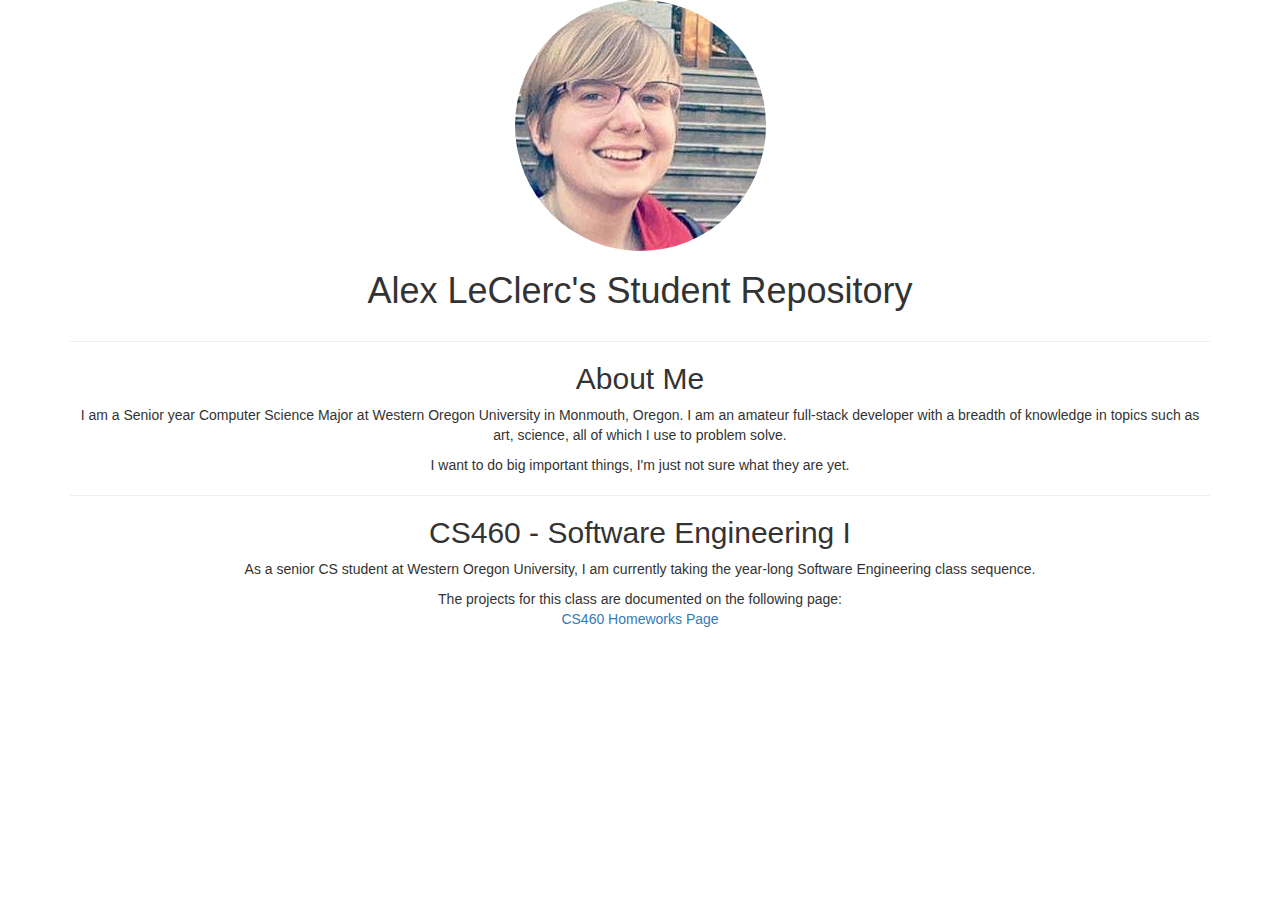
<file: index.html>
<!DOCTYPE html>
<!--The landing page of my repo page. -->
<html lang="en">
    <head>
        <title>Alex LeClerc</title>
            <!-- Required meta tags -->
            <meta charset="utf-8">
            <meta name="viewport" content="width=device-width, initial-scale=1">

            <!--Bootstrap CSS-->
            <link rel="stylesheet" href="https://maxcdn.bootstrapcdn.com/bootstrap/3.3.7/css/bootstrap.min.css">
            <script src="https://ajax.googleapis.com/ajax/libs/jquery/3.2.1/jquery.min.js"></script>
            <script src="https://maxcdn.bootstrapcdn.com/bootstrap/3.3.7/js/bootstrap.min.js"></script>
    </head>
    
    <body>
        <img src="img/stepsphoto.jpg" alt="Photo of Alex LeClerc" class="img-responsive img-circle center-block">
        <h1 class="text-center">Alex LeClerc's Student Repository</h1>
        <div class="container">
           <hr>
            <h2 class="text-center">About Me</h2>
                <p class="text-center">
                    I am a Senior year Computer Science Major at Western Oregon University in Monmouth, Oregon. I am an amateur full-stack developer with a breadth of knowledge in topics such as art, science, all of which I use to problem solve.
                </p>
                <p class="text-center">
                    I want to do big important things, I'm just not sure what they are yet.
                </p>
                <hr>
            <h2 class="text-center">CS460 - Software Engineering I</h2>
                <p class="text-center">
                   As a senior CS student at Western Oregon University, I am currently taking the year-long Software Engineering class sequence.
                </p>
                <p class="text-center">
                    The projects for this class are documented on the following page: <br>
                    <a href=./CS460.html>CS460 Homeworks Page</a>
                </p>
        </div>
    </body>
</file>
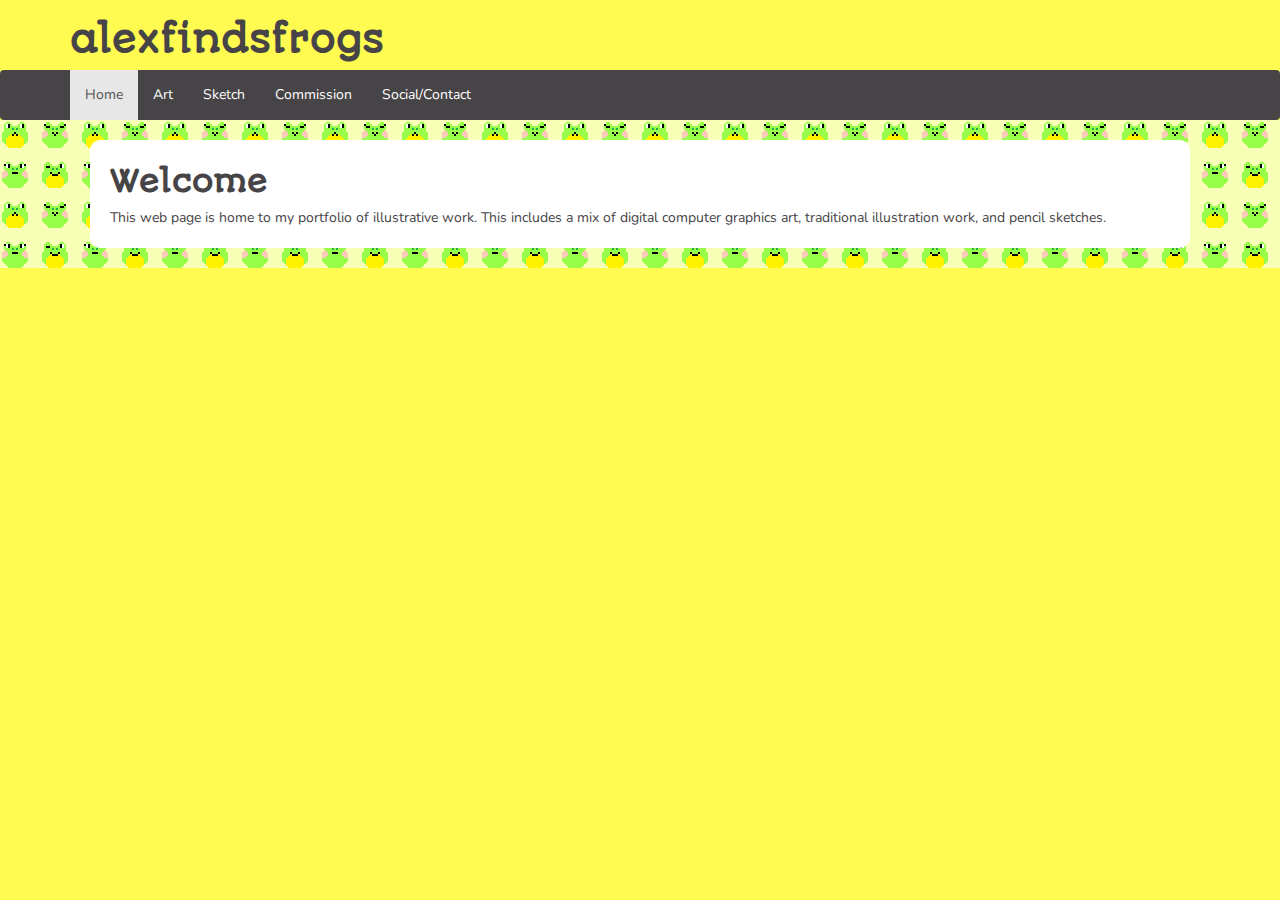
<file: CS460/demos/hw1/index.html>
<!DOCTYPE html>
<!--The landing page of my art website. In the future this will probably have an about section and such.-->
<html lang="en">
  <head>
    <title>alexfindsfrogs</title>
    <!-- Required meta tags -->
    <meta charset="utf-8">
    <meta name="viewport" content="width=device-width, initial-scale=1">
    
    <!--Bootstrap CSS-->
    <link rel="stylesheet" href="https://maxcdn.bootstrapcdn.com/bootstrap/3.3.7/css/bootstrap.min.css">
    <script src="https://ajax.googleapis.com/ajax/libs/jquery/3.2.1/jquery.min.js"></script>
    <script src="https://maxcdn.bootstrapcdn.com/bootstrap/3.3.7/js/bootstrap.min.js"></script>
    
    <link rel="stylesheet" type="text/css" href="styles.css">
      
  </head>
  
  <body>
    <div class="container" id="banner">
        <h1>alexfindsfrogs</h1>
    </div>
            
    <div id="nav-wrapper">
        <nav class="navbar navbar-default">
            <div class="container">
                <ul class="nav navbar-nav">
                    <li class="active"><a href="./index.html">Home</a></li>
                    <li><a href="./digital.html">Art</a></li>
                    <li><a href="./sketch.html">Sketch</a></li>
                    <li><a href="./commission.html">Commission</a></li>
                    <li><a href="./social.html">Social/Contact</a></li>
                </ul>
            </div>
        </nav>
    </div>
    
    <div class="pagebackground">    
        <div class="container">
            <div class="content">
               <h2>Welcome</h2>
                   <p>This web page is home to my portfolio of illustrative work. This includes a mix of digital computer graphics art, traditional illustration work, and pencil sketches.</p>
            </div>
        </div>
    </div>    
  </body>
</html>
</file>
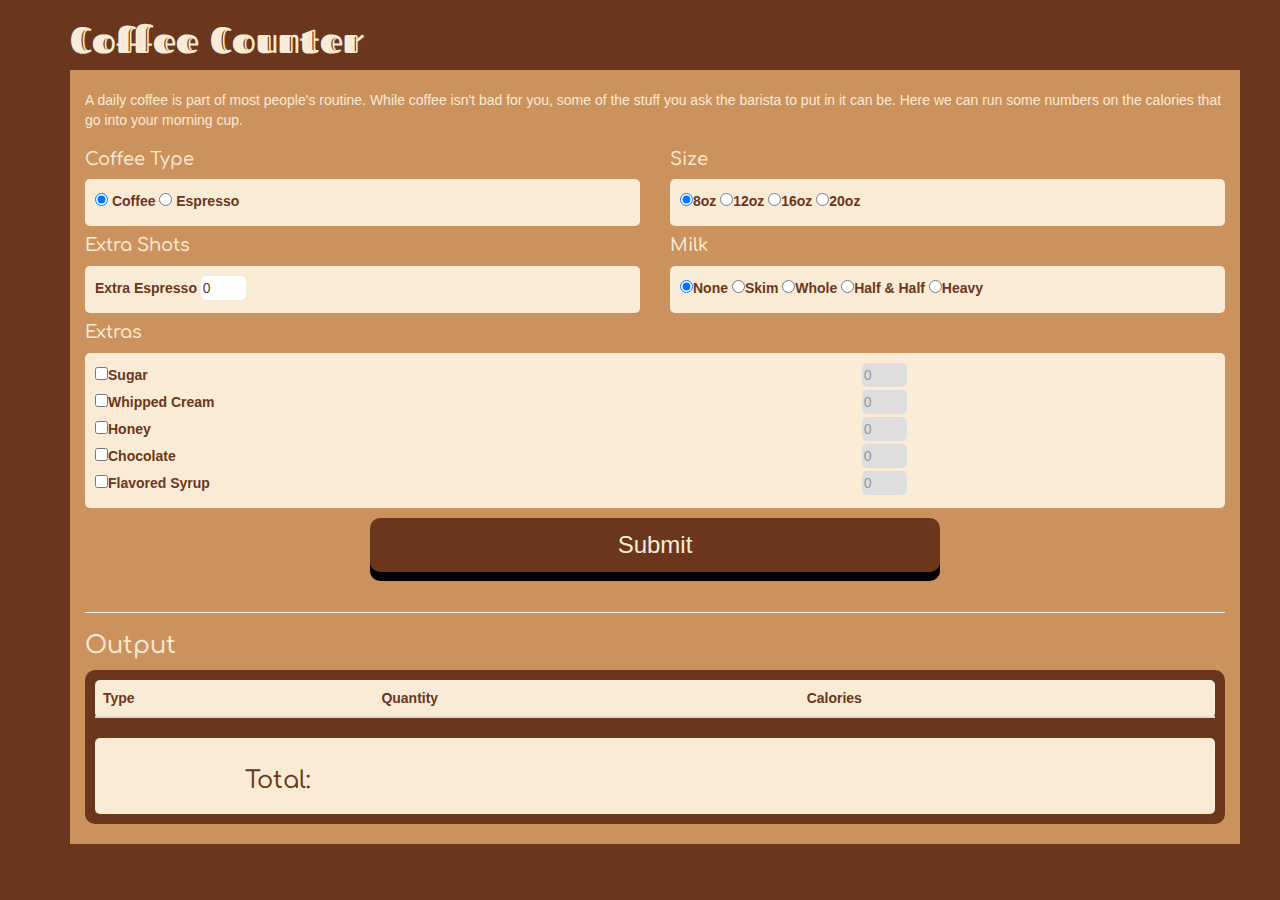
<file: CS460/demos/hw2/index.html>
<!DOCTYPE html>
<!--The landing page of my art website. In the future this will probably have an about section and such.-->
<html lang="en">
    <head>
        <title>Coffee Counter</title>
        <!--required meta for bootstrap-->
        <meta charset="utf-8">
        <meta name="viewport" content="width=device-width, initial-scale=1">
    
        <!--Bootstrap CSS-->
        <link rel="stylesheet" href="https://maxcdn.bootstrapcdn.com/bootstrap/3.3.7/css/bootstrap.min.css">
        <script src="https://ajax.googleapis.com/ajax/libs/jquery/3.2.1/jquery.min.js"></script>
        <script src="https://maxcdn.bootstrapcdn.com/bootstrap/3.3.7/js/bootstrap.min.js"></script>
        
        <!--jQuery CDN from Google-->
        <script src="https://ajax.googleapis.com/ajax/libs/jquery/3.2.1/jquery.min.js"></script>
        
        <!--my style sheet-->
        <link rel="stylesheet" type="text/css" href="coffeestyle.css">
        
    </head>
    
    <body>
        <div class="container outer">
            <h1>Coffee Counter</h1>
            <div class="container inner">
                <div class="row">
                    <div class="col-xs-12">
                        <p>A daily coffee is part of most people's routine. While coffee isn't bad for you, some of the stuff you ask the barista to put in it can be. Here we can run some numbers on the calories that go into your morning cup.</p>
                    </div>
                </div>
                <form id="coffeeForm" method="post">
                    <div class="row">
                        
                            <div class="col-sm-6">
                                
                                <!--COFFEE TYPE-->
                                    <h4>Coffee Type</h4>
                                    <div class="inside">
                                        <input type="radio" name="coffeetype" value="0.5" id="coffee" checked="checked">
                                        <label for="coffee">Coffee</label>

                                        <input type="radio" name="coffeetype" value="1" id="espresso">
                                        <label for="espresso">Espresso</label>
                                    </div>
                                <!--/COFFEE TYPE-->
                                
                            </div>
                            
                            <div class="col-sm-6">
                                <!--SIZE-->
                                    <h4>Size</h4>
                                    <div class="inside">
                                        <input type="radio" name="size" value="2" id="eightoz" checked="checked"><label for="eightoz">8oz</label>

                                        <input type="radio" name="size" value="3" id="twelveoz"><label for="twelveoz">12oz</label>

                                        <input type="radio" name="size" value="4" id="sixteenoz"><label for="sixteenoz">16oz</label>

                                        <input type="radio" name="size" value="5" id="twentyoz"><label for="twentyoz">20oz</label>
                                    </div>
                                <!--/SIZE-->
                            </div>
                            
                    </div>
                    <div class="row">
                        <div class="col-sm-6">
                            
                            <!--SHOTS-->
                            <h4>Extra Shots</h4>
                                <div class="inside">
                                    <label for='shots'>Extra Espresso</label>
                                    <input type="number" min="0" max="6" value="0" id="shots">
                                </div>
                            <!--/SHOTS-->
                            
                        </div>
                        <div class="col-sm-6">
                            
                            <!--MILK-->
                                <h4>Milk</h4>
                                <div class="inside">
                                    <input type="radio" id="none" value="0" name="milk" checked="checked"><label for="none">None</label>

                                    <input type="radio" id="skim" value="5" name="milk"><label for="skim">Skim</label>

                                    <input type="radio" id="whole" value="9" name="milk"><label for="whole">Whole</label>

                                    <input type="radio" id="handh" value="20" name="milk"><label for="handh">Half & Half</label>

                                    <input type="radio" id="heavy" value="52" name="milk"><label for="heavy">Heavy</label>
                                </div>
                            <!--/MILK-->
                            
                        </div>
                    </div>

                    <h4>Extras</h4>

                    <div class="row">
                        <div class="col-sm-12">
                            <div class="inside">
                            <!--SUGAR-->
                                <div class="row">
                                    <div class="col-sm-8">
                                        <input type="checkbox" id="sugar" value="49" name="sugar" class="extra"><label for="sugar">Sugar</label>
                                    </div>
                                    <div class="col-sm-4">
                                        <input type="number" id="sugnum" min="0" max="6" name="sugar" class="extra" value="0" disabled="true">
                                    </div>
                                </div>
                            <!--/SUGAR-->
                            
                            <!--WHIP-->
                                <div class="row">
                                    <div class="col-sm-8">
                                        <input type="checkbox" id="whip" name="whip" value="52" class="extra"><label for="whip">Whipped Cream</label>
                                    </div>
                                    <div class="col-sm-4">
                                        <input type="number" id="whipnum" min="0" max="4" name="whip" class="extra" value="0" disabled="true">
                                    </div>
                                </div>
                            <!--/WHIP-->
                            
                            <!--HONEY-->
                                <div class="row">
                                    <div class="col-sm-8">
                                        <input type="checkbox" name="honey" id="honey" value="63" class="extra"><label for="honey">Honey</label>
                                    </div>
                                    <div class="col-sm-4">
                                        <input type="number" id="honnum" min="0" max="4" name="honey" class="extra" value="0" disabled="true">
                                    </div>
                                </div>
                            <!--/HONEY-->
                            
                            <!--ChOCOLATE-->
                                <div class="row">
                                    <div class="col-sm-8">
                                        <input type="checkbox" name="chocolate" id="chocolate" value="55" class="extra" ><label for="chocolate">Chocolate</label>
                                    </div>
                                    <div class="col-sm-4">
                                        <input type="number" min="0" max="4" name="chocolate" id="chocnum" class="extra" value="0" disabled="true">
                                    </div>
                                </div>
                            <!--/CHOCOLATE-->
                            
                            <!--FLAVOR-->
                                <div class="row">
                                    <div class="col-sm-8">
                                        <input type="checkbox" name="flavor" id="flavor" value="40" class="extra"><label for="flavor">Flavored Syrup</label>
                                    </div>
                                    <div class="col-sm-4">
                                        <input type="number" min="0" max="4" name="flavor" id="flavnum" class="extra" value="0" disabled="true">
                                    </div>
                                </div>
                            <!--FLAVOR-->
                            </div>
                        </div>
                    </div>
                    
                    <!--once the submit button is hit, we'll call a javascript function to add up the total calories, create the output element, and append it to the page-->
                    <div class="row">
                        <div class="col-sm-12 text-center">
                            <input type="submit" onclick="return coffeeCalculation()">
                        </div>
                    </div>
                    
                </form>
                
                <hr>
                <h3>Output</h3>
                <div class="output">
                <!--the ouptut table for our coffee chart-->
                <div class=row>
                    <div class="col-sm-12">
                        <table class="table" id="outtable">
                            <thead>
                                <tr>
                                    <th>
                                        Type
                                    </th>
                                    <th>
                                        Quantity
                                    </th>
                                    <th>
                                        Calories
                                    </th>
                                </tr>
                            </thead>
                            <tbody>
                                <div id="tabletarget">
                                    
                                </div>
                            </tbody>
                        </table>
                    </div> 
                </div>

                <!--the output of the total-->
                <div class="outtotal">
                    <div class="row">
                        <div class="col-sm-4 text-center">
                            <h3>Total:</h3>
                        </div>
                        <div class="col-sm-8 text-center">
                            <h3><div id="totaltarget"></div></h3>
                        </div>

                    </div>
                </div>
                </div>
            </div>
    
        </div>
        
        <!--javascript/jQuery stuff-->
            <script>
                //function checks if both required radio buttons are checked
                function coffeeTypeValidation() {
                    return $("input:radio[name='coffeetype']").is(":checked") && $("input:radio[name='size']").is(":checked");
                }
                
                function coffeeTypeTotal() {
                    coffeeBase = $("input[name='coffeetype']:checked").val();
                    coffeeSize = $("input[name='size']:checked").val();
                    return coffeeBase * coffeeSize;
                }
                
                function shotsTotal() {
                    return parseInt($("#shots").val());
                }
                
                function milkTotal() {
                    return parseInt($("input[name='milk']:checked").val());
                }
                
                function extraTotal() {
                    var sum = 0;
                    $(".extra:checkbox").each(function(){
                       if(this.checked){
                           sum += $(this).val() * $("input[type='number'][name= " + this.name + "]").val();
                       } 
                    });
                    return sum;
                }
                
                function calorieTotal() {
                    var total = 0;
                    total += coffeeTypeTotal();
                    total += shotsTotal();
                    total += milkTotal();
                    total += extraTotal();
                    $("#totaltarget").html(total);
                }
                
                function coffeeRow() {
                    //grab the two id's, just to make the next step easier to read
                    var coffeeID = $("input[name='coffeetype']:checked").attr('id');
                    var sizeID = $("input[name='size']:checked").attr('id');
                    
                    //grab the text from the label for the element for our output
                    var coffeeLabel = $("label[for='"+coffeeID+"']").text();
                    var sizeLabel = $("label[for='"+sizeID+"']").text();
                    
                    var coffeeCalories = $("input[name='coffeetype']:checked").val() * $("input[name='size']:checked").val();
                    
                    var coffeetr = [coffeeLabel, sizeLabel, coffeeCalories];
                    
                    return coffeetr;
                }
                
                function shotsRow() {
                    shotsNum = parseInt($("#shots").val());
                    if(shotsNum > 0){
                        shotsLabel = $("label[for='shots']").text();
                        
                        var shotstr = [shotsLabel, shotsNum, shotsNum];
                        
                        return shotstr;
                    }
                }
                
                function milkRow(){
                    var milkID = $("input[name='milk']:checked").attr('id');
                    if(milkID != "none"){
                        var milkLabel = $("label[for='"+milkID+"']").text();
                        var milkNum = parseInt($("#"+milkID).val());
                        
                        var milktr = [milkLabel, 1, milkNum];
                        
                        return milktr;
                    }
                }
                
                function extraRows(){
                   var extrasArr = [];
                    $(".extra:checkbox:checked").each(function(index){
                       thisID = $(this).attr('id');

                       var thisLabel = $("label[for='"+thisID+"']").text();

                       var thisNum = parseInt($("input[type='number'][name= " + this.name + "]").val());

                       var thisCalorie = parseInt($(this).val()) * thisNum;

                       var thisRow = [thisLabel, thisNum, thisCalorie];

                       extrasArr[index] = thisRow;
                    });
                    return extrasArr;
                }
                
                function tableMaker() {
                    var tablearr = [];
                    
                    tablearr.push(coffeeRow());
                    
                    if(parseInt($("#shots").val()) > 0)
                    {
                        tablearr.push(shotsRow());
                    }
                    
                    if($("input[name='milk']:checked").attr('id') != "none")
                    {
                        tablearr.push(milkRow());
                    }
                    
                    if(extraRows().length > 0)
                    {
                        extratr = extraRows();
                        $.each(extratr, function(i,a){
                            tablearr.push(a);
                        });
                    }
                    
                    var html = "";
                    $.each(tablearr,function(i,a){
                        html += "<tr>"
                        $.each(a, function(ind,arr){
                            html +="<td>"
                            html += tablearr[i][ind];
                            html +="</td>"
                        });
                        html += "</tr>"
                    });
                    $('#outtable > tbody').html(html);
                }
                
                //if the class 'extras' is checked we set it's value to one, and then the user can increase it.
                $(".extra:checkbox").change(function(){
                    //I append the javascript this.name into the jquery string for the selector so that the checked box only changes the number input field with the same name.
                    if(this.checked){
                        $("input[type='number'][name= " + this.name + "]").val('1');
                        
                        //set the min for checked boxes
                        $("input[type='number'][name= " + this.name + "]").attr({"min":"1"});
                        //let it be changed
                        $("input[type='number'][name= " + this.name + "]").prop('disabled', false);
                        
                    }
                    else{
                        $("input[type='number'][name= " + this.name + "]").val('0');
                        //if this box was checked and then unchecked, the min  value would no longer be zero, but one. That would mess up our logic!!
                        $("input[type='number'][name= " + this.name + "]").attr({"min":"0"});
                        //change it back to disabled
                        $("input[type='number'][name= " + this.name + "]").prop('disabled', true);
                        
                    }
                });
                
                function coffeeCalculation(){
                    if(coffeeTypeValidation()){
                        calorieTotal();
                        tableMaker();
                    }
                    return false;
                    
                }
            </script>
    </body>
</html>
</file>
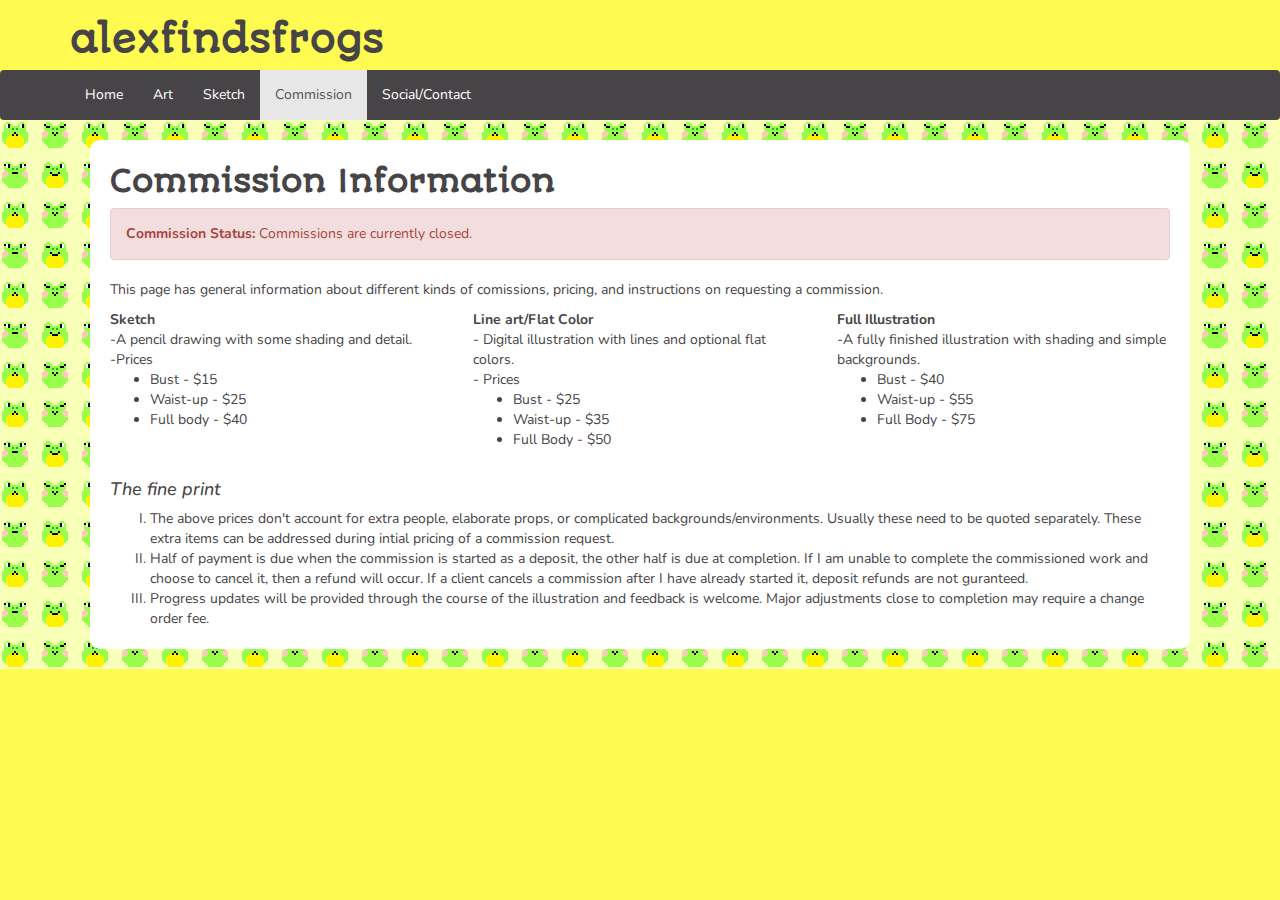
<file: CS460/demos/hw1/commission.html>
<!DOCTYPE html>
<html lang="en">
  <head>
    <title>alexfindsfrogs</title>
    <!-- Required meta tags -->
    <meta charset="utf-8">
    <meta name="viewport" content="width=device-width, initial-scale=1">
    
    <!--Bootstrap CSS-->
    <link rel="stylesheet" href="https://maxcdn.bootstrapcdn.com/bootstrap/3.3.7/css/bootstrap.min.css">
    <script src="https://ajax.googleapis.com/ajax/libs/jquery/3.2.1/jquery.min.js"></script>
    <script src="https://maxcdn.bootstrapcdn.com/bootstrap/3.3.7/js/bootstrap.min.js"></script>
    <link rel="stylesheet" type="text/css" href="styles.css">
  </head>
  
  <body>
    <!--putting header before nav from:
        https://codepen.io/j_holtslander/pen/MwdObK
    -->
    <div class="container" id="banner">
        <h1>alexfindsfrogs</h1>
    </div>
            
    <div id="nav-wrapper">
        <nav class="navbar navbar-default">
            <div class="container">
                <ul class="nav navbar-nav">
                    <li><a href="./index.html">Home</a></li>
                    <li><a href="./digital.html">Art</a></li>
                    <li><a href="./sketch.html">Sketch</a></li>
                    <li class="active"><a href="./commission.html">Commission</a></li>
                    <li><a href="./social.html">Social/Contact</a></li>
                </ul>
            </div>
        </nav>
    </div>
    
    <div class="pagebackground">    
        <div class="container">
            <div class="content">
                <h2>Commission Information</h2>
                <div class="alert alert-danger">
                    <strong>Commission Status:</strong> Commissions are currently closed.
                </div>
                <p>
                    This page has general information about different kinds of comissions, pricing, and instructions on requesting a commission.
                </p>

                <div class="row">
                    <div class="col-md-4">
                        <dl>
                            <dt>Sketch</dt>
                            <dd>-A pencil drawing with some shading and detail.</dd>
                            <dd>-Prices
                                <ul>
                                    <li>Bust - $15</li>
                                    <li>Waist-up - $25</li>
                                    <li>Full body - $40</li>
                                </ul>
                            </dd>
                        </dl>
                    </div>

                    <div class="col-md-4">
                        <dl>
                            <dt>Line art/Flat Color</dt>
                            <dd>- Digital illustration with lines and optional         flat colors.</dd>
                            <dd>- Prices
                                <ul>
                                    <li>Bust - $25</li>
                                    <li>Waist-up - $35</li>
                                    <li>Full Body - $50</li>
                                </ul>
                            </dd>
                        </dl> 
                    </div>

                    <div class="col-md-4">
                        <dl>
                            <dt>Full Illustration</dt>
                            <dd>-A fully finished illustration with                 shading and simple backgrounds.</dd>
                            <dd>
                                <ul>
                                    <li>Bust - $40</li>
                                    <li>Waist-up - $55</li>
                                    <li>Full Body - $75</li>
                                </ul>
                            </dd>
                        </dl>
                    </div>
                </div>
                <div class="row">
                    <div class="col-md-12">
                        <h4><em>The fine print</em></h4>
                            <ol type="I">
                                <li>
                                    The above prices don't account for extra people, elaborate props, or complicated backgrounds/environments. Usually these need to be quoted separately. These extra items can be addressed during intial pricing of a commission request.
                                </li>
                                <li>
                                    Half of payment is due when the commission is started as a deposit, the other half  is due at completion. If I am unable to complete the commissioned work and choose to cancel it, then a refund will occur. If a client cancels a commission after I have already started it, deposit refunds are not guranteed.
                                </li>
                                <li>
                                    Progress updates will be provided through the course of the illustration and feedback is welcome. Major adjustments close to completion may require a change order fee. 
                                </li> 
                            </ol>
                    </div>
                </div>
            </div>
        </div>
    </div>
</body>
</file>
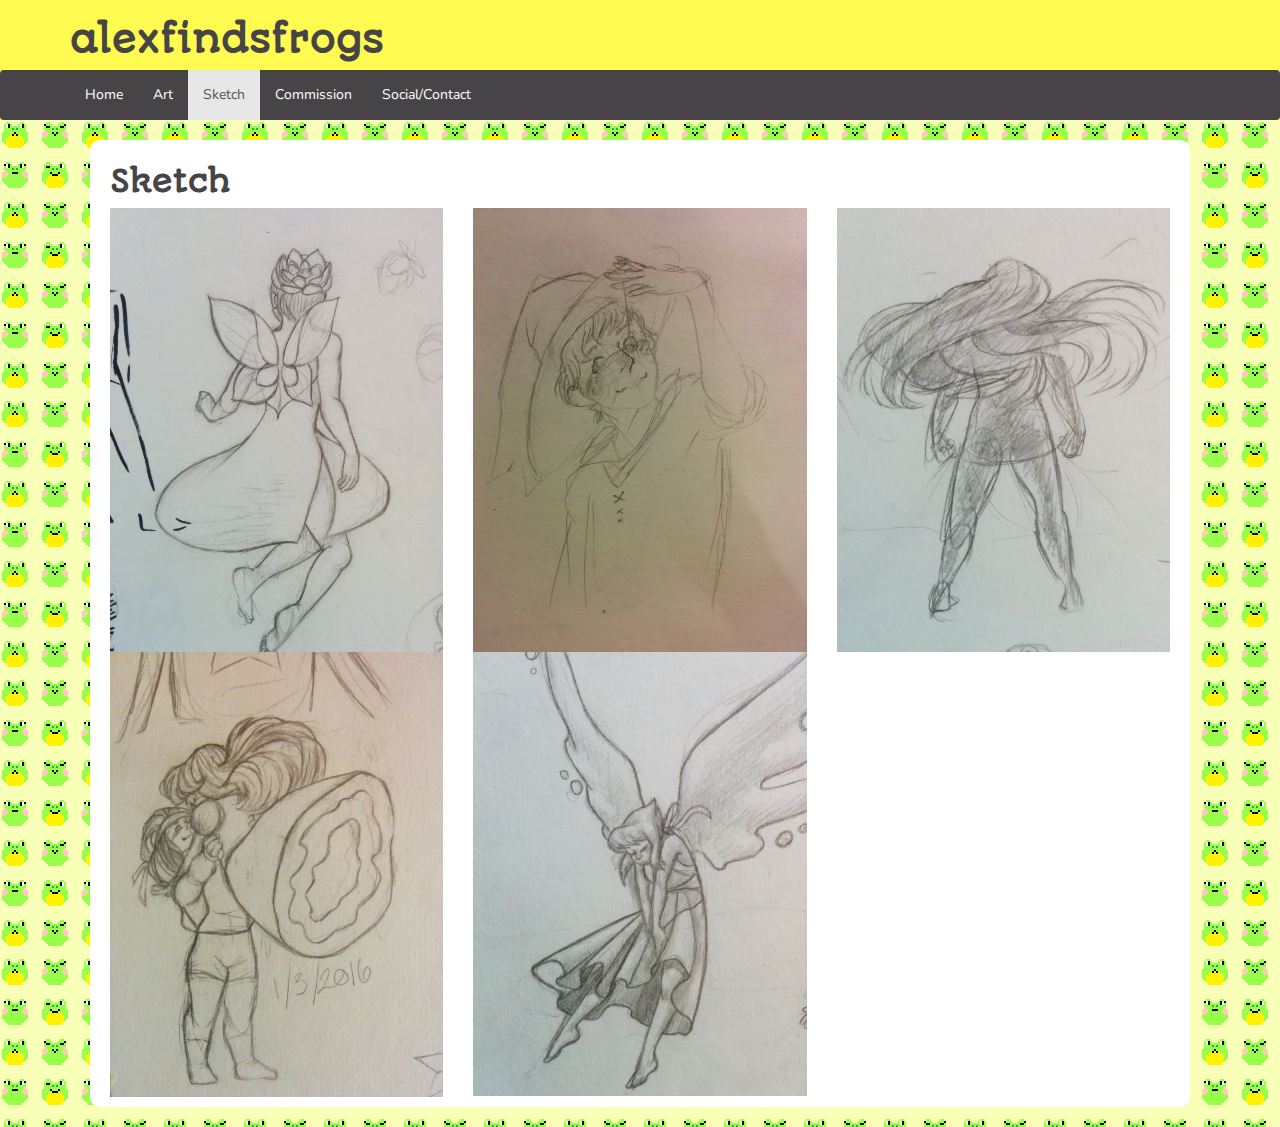
<file: CS460/demos/hw1/sketch.html>
<!DOCTYPE html>
<html lang="en">
  <head>
    <title>alexfindsfrogs</title>
    <!-- Required meta tags -->
    <meta charset="utf-8">
    <meta name="viewport" content="width=device-width, initial-scale=1">
    
    <!--Bootstrap CSS-->
    <link rel="stylesheet" href="https://maxcdn.bootstrapcdn.com/bootstrap/3.3.7/css/bootstrap.min.css">
    <script src="https://ajax.googleapis.com/ajax/libs/jquery/3.2.1/jquery.min.js"></script>
    <script src="https://maxcdn.bootstrapcdn.com/bootstrap/3.3.7/js/bootstrap.min.js"></script>
    <link rel="stylesheet" type="text/css" href="styles.css">
  </head>
  
  <body>
    <!--putting header before nav from:
        https://codepen.io/j_holtslander/pen/MwdObK
    -->
    <div class="container" id="banner">
        <h1>alexfindsfrogs</h1>
    </div>
            
    <div id="nav-wrapper">
        <nav class="navbar navbar-default">
            <div class="container">
                <ul class="nav navbar-nav">
                    <li><a href="./index.html">Home</a></li>
                    <li><a href="./digital.html">Art</a></li>
                    <li class="active"><a href="./sketch.html">Sketch</a></li>
                    <li><a href="./commission.html">Commission</a></li>
                    <li><a href="./social.html">Social/Contact</a></li>
                </ul>
            </div>
        </nav>
    </div>
     
    <div class="pagebackground">    
        <div class="container">
            <div class="content">
               <h2>Sketch</h2>
                <div class="row">
                    <div class="col-md-4">
                        <img class="img-responsive" src="images/sketch1.jpg" alt="Lotus Fairy">
                    </div>

                    <div class="col-md-4">
                        <img class="img-responsive" src="images/sketch2.jpg" alt="Witch Boy" >
                    </div>

                    <div class="col-md-4">  
                      <img class="img-responsive" src="images/sketch3.jpg" alt="Fire">
                    </div>
                </div>

                <div class="row">
                    <div class="col-md-4">
                        <img class="img-responsive" src="images/sketch4.jpg" alt="Lotus Fairy">
                    </div>

                    <div class="col-md-4">
                        <img class="img-responsive" src="images/sketch5.jpg" alt="Witch Boy" >
                    </div>
                </div>
            </div>
        </div>
    </div>

  </body>
</html>
</file>
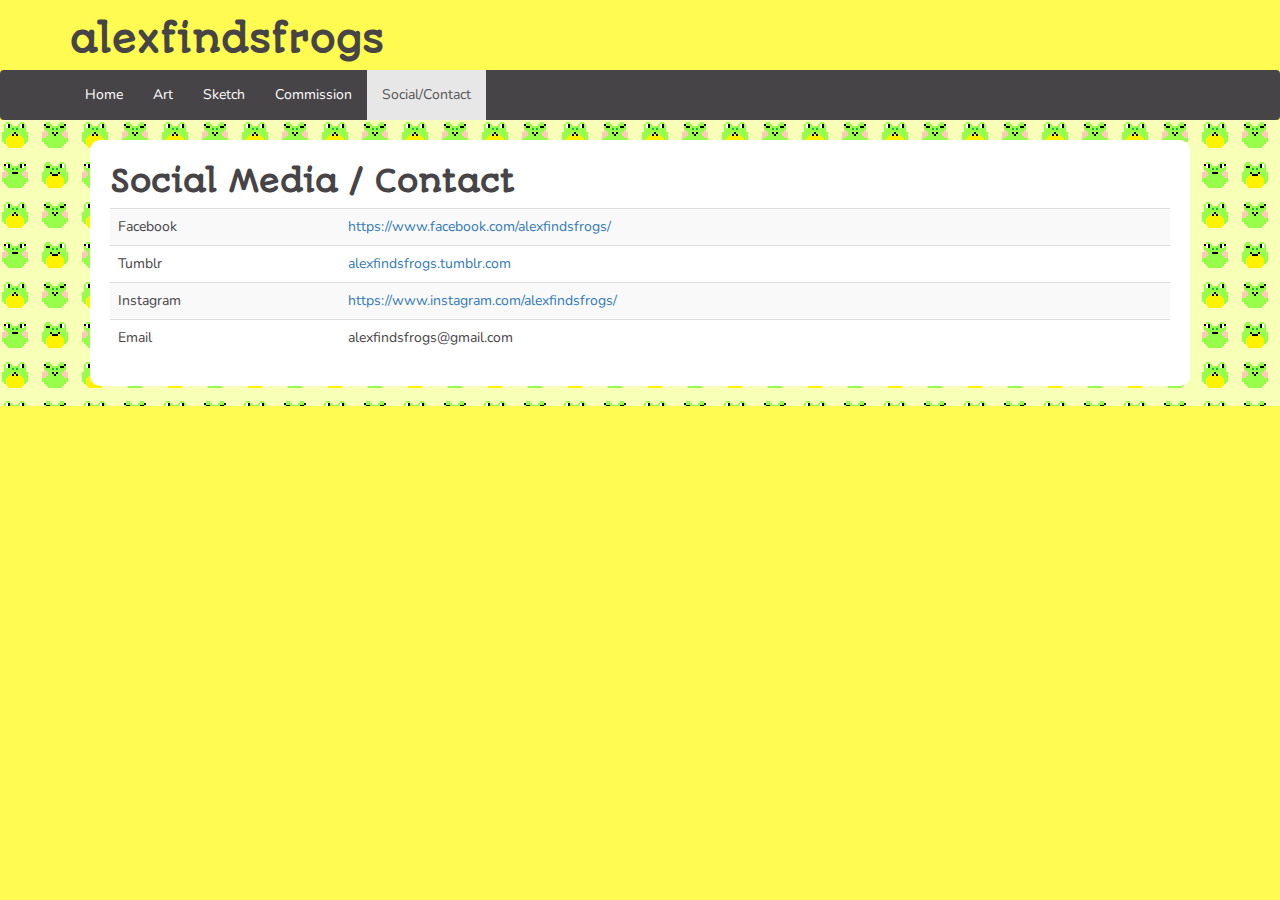
<file: CS460/demos/hw1/social.html>
<!DOCTYPE html>
<html lang="en">
  <head>
    <title>alexfindsfrogs</title>
    <!-- Required meta tags -->
    <meta charset="utf-8">
    <meta name="viewport" content="width=device-width, initial-scale=1">
    
    <!--Bootstrap CSS-->
    <link rel="stylesheet" href="https://maxcdn.bootstrapcdn.com/bootstrap/3.3.7/css/bootstrap.min.css">
    <script src="https://ajax.googleapis.com/ajax/libs/jquery/3.2.1/jquery.min.js"></script>
    <script src="https://maxcdn.bootstrapcdn.com/bootstrap/3.3.7/js/bootstrap.min.js"></script>
    <link rel="stylesheet" type="text/css" href="styles.css">
  </head>
  
  <body>
    <!--putting header before nav from:
        https://codepen.io/j_holtslander/pen/MwdObK
    -->
    <div class="container" id="banner">
        <h1>alexfindsfrogs</h1>
    </div>
            
    <div id="nav-wrapper">
        <nav class="navbar navbar-default">
            <div class="container">
                <ul class="nav navbar-nav">
                    <li><a href="./index.html">Home</a></li>
                    <li><a href="./digital.html">Art</a></li>
                    <li><a href="./sketch.html">Sketch</a></li>
                    <li><a href="./commission.html">Commission</a></li>
                    <li class="active"><a href="./social.html">Social/Contact</a></li>
                </ul>
            </div>
        </nav>
    </div>
    
   <div class="pagebackground">    
        <div class="container">
            <div class="content">
               <h2>Social Media / Contact</h2>
               <table class="table table-striped">
                   <tbody>
                       <tr>
                           <td>Facebook</td>
                           <td><a href="https://www.facebook.com/alexfindsfrogs/">https://www.facebook.com/alexfindsfrogs/</a></td>
                       </tr>
                       <tr>
                           <td>Tumblr</td>
                           <td><a href="alexfindsfrogs.tumblr.com">alexfindsfrogs.tumblr.com</a></td>
                       </tr>
                       <tr>
                           <td>Instagram</td>
                           <td><a href="https://www.instagram.com/alexfindsfrogs/">https://www.instagram.com/alexfindsfrogs/</a></td>
                       </tr>
                       <tr>
                           <td>Email</td>
                           <td>alexfindsfrogs@gmail.com</td>
                       </tr>
                   </tbody>
               </table>
            </div>
       </div>    
   </div>
</file>
<file: CS460/demos/hw1/styles.css>
@import url('https://fonts.googleapis.com/css?family=Autour+One|Nunito');

body{
    background-color: #fffb50;
    font-family: "Nunito", sans-serif;
    color: #474447;
}

#banner{
    background-color: #fffb50;
}

 h1, h2{
    font-family: "Autour One", sans-serif;
    font-weight: bold;    
}

.navbar{
    margin-bottom: 0px;
    border: none;
    background-color: #474447;
}

.nav-default{
    background-color: #fffb50;
}

.navbar-default .navbar-nav>li>a {
    color: #FFFFFF;
}
.navbar-default .navbar-nav > li > a:hover,
.navbar-default .navbar-nav > li > a:focus {
    color: #FFFFFF;
}

.pagebackground{
    background-image: url("images/frogtile.png");
}

.content{
    padding-left: 20px;
    padding-right: 20px;
    padding-top: 5px;
    padding-bottom: 10px;
    background-color: white;
    border-radius: 10px;
    margin: 20px;
}
</file>
<file: CS460/demos/hw2/coffeestyle.css>
@import url('https://fonts.googleapis.com/css?family=Fascinate+Inline|Comfortaa');

body {
    background-color: #6a371c;
}

h1{
    color: antiquewhite;
    font-family: "Fascinate Inline";
}
h2, h3, h4 {
    font-family: "Comfortaa"
}

.inner{
    padding-top: 20px;
    padding-bottom: 20px;
    margin-bottom: 20px;
    background-color: #cc925d;
    color: antiquewhite;
}

input[type="number"] {
    border: none;
    border-radius: 5px;
    padding: 2px;
    background-color: white;
}

input[type="number"]:disabled {
    background-color: #dddddd;
    color: #999999;
}

.inside, #outtable, .outtotal {
    background-color: antiquewhite;
    color: #6a371c;
    padding:10px;
    border-radius: 5px;
}

input[type="submit"]{
    width:50%;
    background-color: #6a371c;
    border: none;
    margin: 10px;
    margin-bottom: 20px;
    padding: 10px;
    font-size: 24px;
    border-radius: 10px;
    box-shadow: 0 9px #000;
}
input[type="submit"]:active{
    background-color: #521808;
    box-shadow: 0 5px #000;
    transform: translateY(4px);
}


.output{
    padding:10px;
    border-radius:10px;
    background-color:#6a371c;
}
</file>
